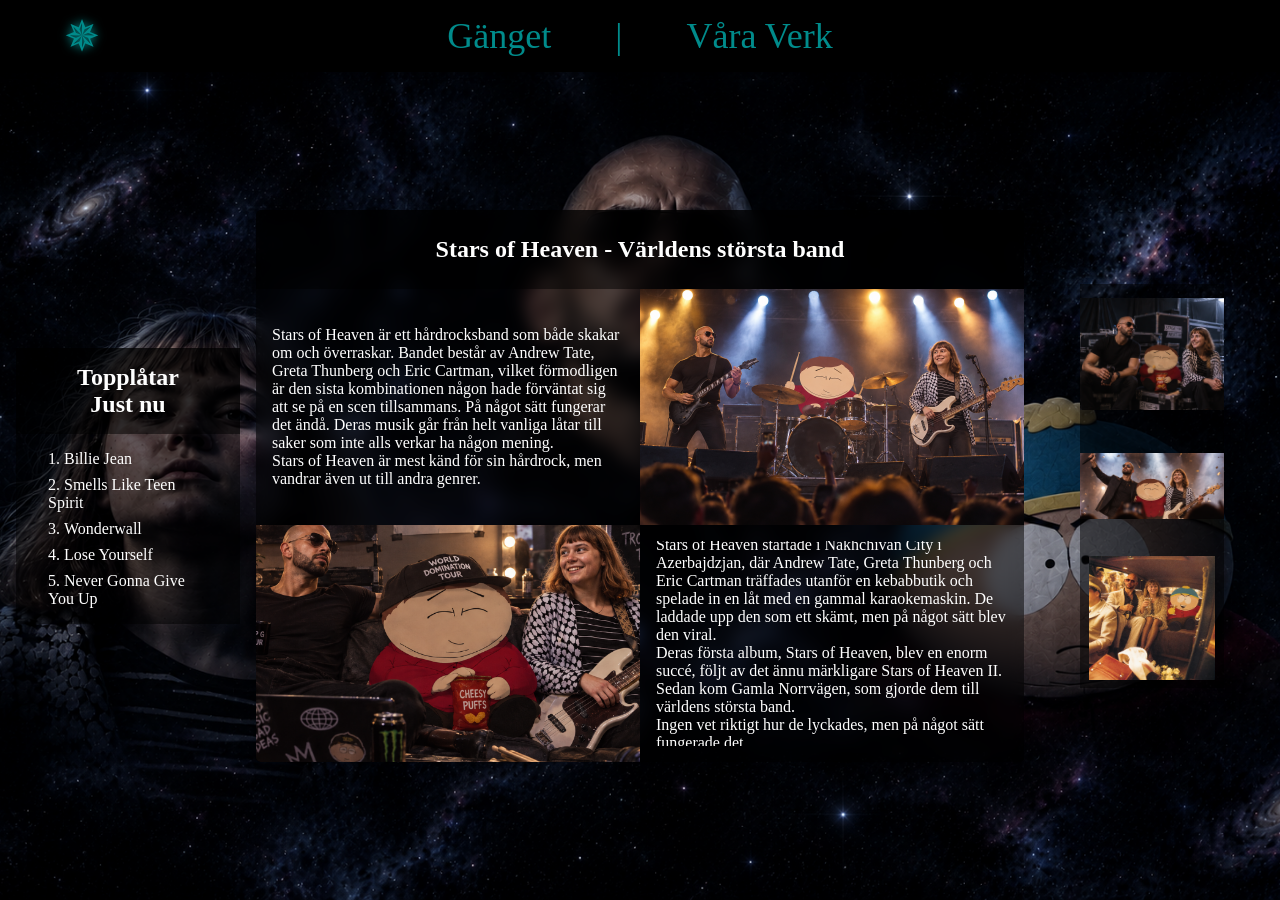
<file: index.html>
<!DOCTYPE html>
<html lang="sv">
<head>
    <meta charset="UTF-8">
    <title>Stars of Heaven</title>
    <meta name="viewport" content="width=device-width, initial-scale=1">
    <link rel="stylesheet" href="style.css">
</head>
<body>
    <nav class="nav">
        <a href="index.html" class="home" id="active">✵</a>
        <ul>
            <li><a href="band.html">Gänget</a></li>
            <li>|</li>
            <li><a href="verk.html">Våra Verk</a></li>
        </ul>
    </nav>
    <main class="main">
        <div class="content">
            <article class="about">
                <header class="a-header">
                    <h1>Stars of Heaven - Världens största band</h1>
                </header>
                <p class="text">Stars of Heaven är ett hårdrocksband som både skakar om och överraskar. Bandet består av Andrew Tate, Greta Thunberg och Eric Cartman, vilket förmodligen är den sista kombinationen någon hade förväntat sig att se på en scen tillsammans. På något sätt fungerar det ändå. Deras musik går från helt vanliga låtar till saker som inte alls verkar ha någon mening.<br>
                Stars of Heaven är mest känd för sin hårdrock, men vandrar även ut till andra genrer.
                </p>
                <img src="images/scen.png" alt="Stars of Heaven på scen" class="img">
                <img src="images/cheesepuffs.png" alt="Stars of Heaven tar det lugnt i en studio" class="img2">
                <p class="text2">Stars of Heaven startade i Nakhchivan City i Azerbajdzjan, där Andrew Tate, Greta Thunberg och Eric Cartman träffades utanför en kebabbutik och spelade in en låt med en gammal karaokemaskin. De laddade upp den som ett skämt, men på något sätt blev den viral.<br>
                Deras första album, Stars of Heaven, blev en enorm succé, följt av det ännu märkligare Stars of Heaven II. Sedan kom Gamla Norrvägen, som gjorde dem till världens största band.<br>
                Ingen vet riktigt hur de lyckades, men på något sätt fungerade det.
                </p>
            </article>
        </div>
        <aside class="left">
            <div class="topdiv">
                <h2>Topplåtar<br>Just nu</h2>    
                <ol class="toplist">
                    <li>Billie Jean</li>
                    <li>Smells Like Teen Spirit</li>
                    <li>Wonderwall</li>
                    <li>Lose Yourself</li>
                    <li>Never Gonna Give You Up</li>
                </ol>
            </div>
        </aside>
        <aside class="right">
            <div class="gallery">
                <img src="images/backstage.png" alt="Stars of Heaven backstage" class="gimg">
                <img src="images/scen2.png" alt="Stars of Heaven på scen" class="gimg2">
                <img src="images/album1.png" alt="Albumet Stars of Heavens cover" class="gimg3">
            </div>
        </aside>
    </main>
</body>
</html>
</file>
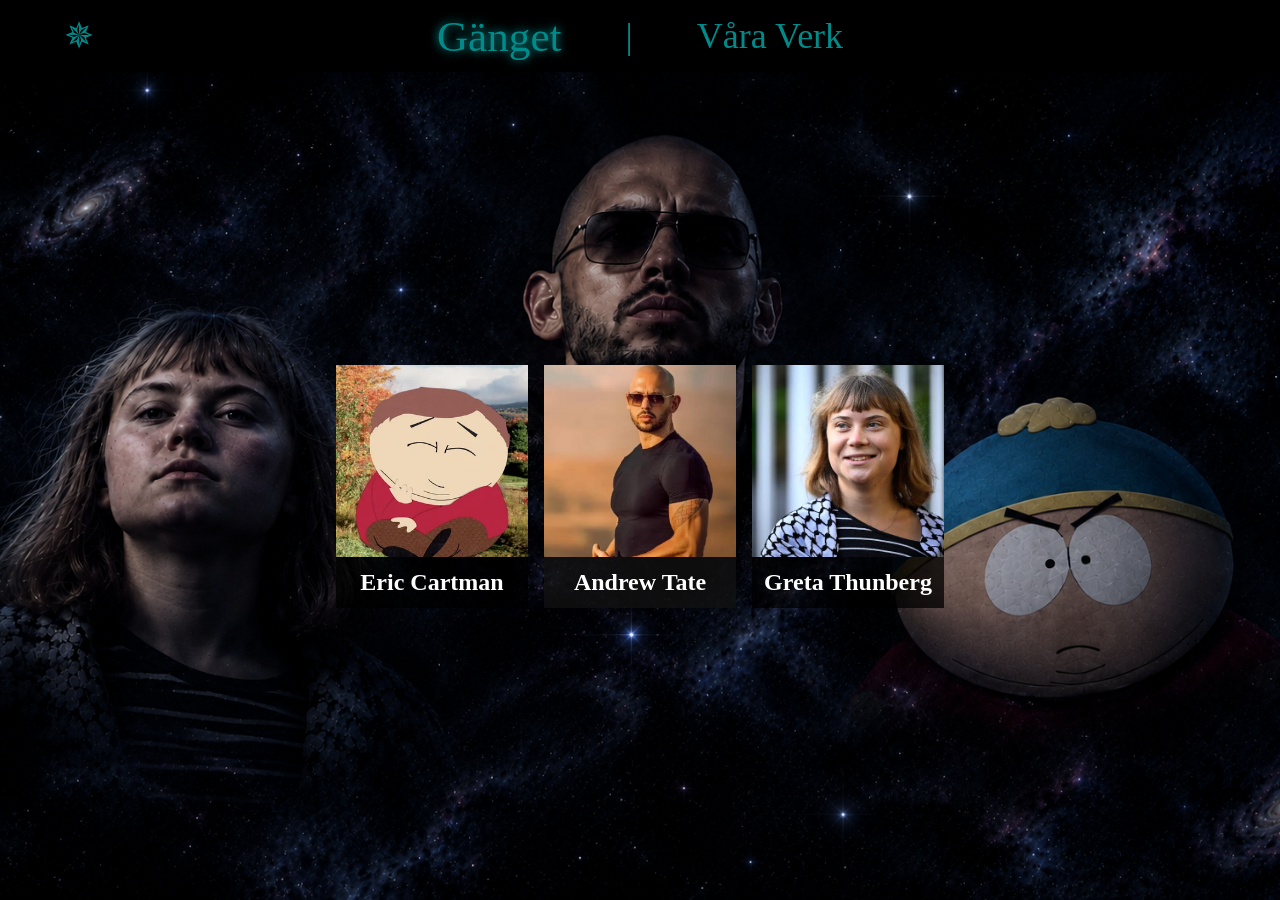
<file: band.html>
<!DOCTYPE html>
    <html lang="sv">
    <head>
        <meta charset="UTF-8">
        <title>Stars Of Heaven</title>
        <meta name="viewport" content="width=device-width, initial-scale=1">
        <link rel="stylesheet" href="style.css">
    </head>
    <body>
        <nav class="nav">
            <a href="index.html" class="home">✵</a>
            <ul>
                <li><h1><a href="band.html" id="active">Gänget</a></h1></li>
                <li>|</li>
                <li><a href="verk.html">Våra Verk</a></li>
            </ul>
        </nav>
        <main class="band">
            <div class="cards">
        <article class="card" tabindex="0">
            <img src="images/cartman.png" alt="Eric Cartman">
            <h2>Eric Cartman</h2>
            <div class="card-more">
                <div class="card-more-inner">
                    <p><strong>Roll:</strong> Sång &amp; trumma</p>
                    <p>Född i Colorado, USA. Eric spelar trummor och sjunger i Stars of Heaven. Med sin starka personlighet, humor och energi gör han varje framträdande minnesvärt.</p>
                </div>
            </div>
        </article>
        <article class="card" tabindex="0">
            <img src="images/tate.jpg" alt="Andrew Tate">
            <h2>Andrew Tate</h2>
            <div class="card-more">
                <div class="card-more-inner">
                    <p><strong>Roll:</strong> Gitarr</p>
                    <p>Född den 1 december 1986 i Washington, D.C., USA. Andrew spelar gitarr i Stars of Heaven och bidrar med kraftfulla riff och en självsäker scennärvaro.</p>
                </div>
            </div>
        </article>
            <article class="card" tabindex="0">
            <img src="images/thunberg.jpg" alt="Greta Thunberg">
            <h2>Greta Thunberg</h2>
            <div class="card-more">
                <div class="card-more-inner">
                    <p><strong>Roll:</strong> Sång &amp; gitarr</p>
                    <p>Född den 3 januari 2003 i Stockholm, Sverige. Greta är en av bandets sångare och bidrar med en stark röst och mycket passion till musiken.</p>
                </div>
            </div>
            </article>
            </div>
        </main>
    </body>
    </html>
</file>
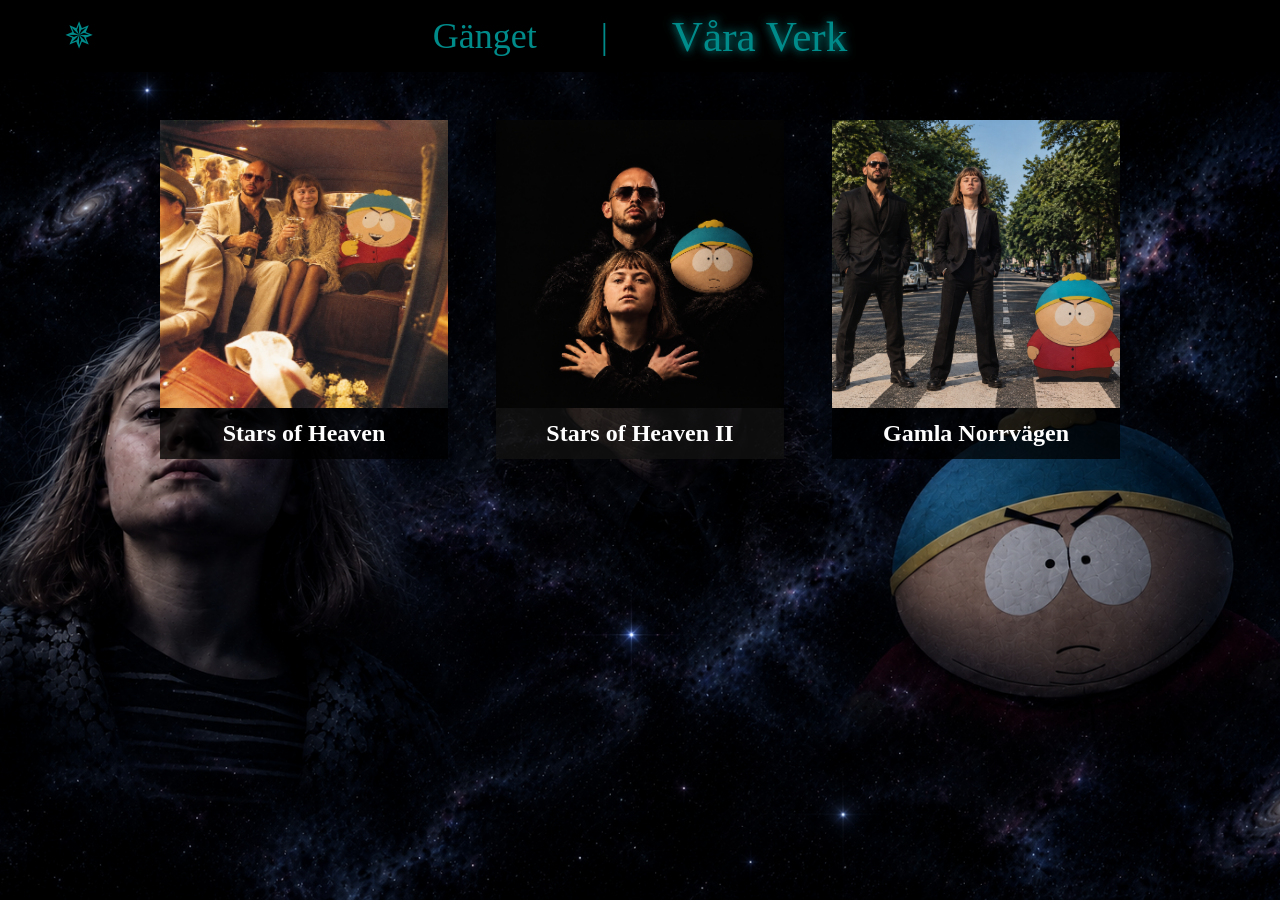
<file: verk.html>
<!DOCTYPE html>
<html lang="sv">
<head>
    <meta charset="UTF-8">
    <title>Stars Of Heaven</title>
    <meta name="viewport" content="width=device-width, initial-scale=1">
    <link rel="stylesheet" href="style.css">
</head>
<body>
    <nav class="nav">
        <a href="index.html" class="home">✵</a>
        <ul>
            <li><a href="band.html">Gänget</a></li>
            <li>|</li>
            <li><h1><a href="verk.html" id="active">Våra Verk</a></h1></li>
        </ul>
    </nav>
    <main class="verk">
        <div class="s-cards">
        <article class="s-card" tabindex="0">
            <img src="images/album1.png" alt="Bild på Stars of Heaven albumets cover">
            <h2>Stars of Heaven</h2>
            <div class="s-card-more">
                <div class="s-card-more-inner">
                    <ol>
                        <li>Billie Jean — 4:54</li>
                        <li>Seven Nation Army — 3:52</li>
                        <li>Bad Romance — 4:54</li>
                        <li>Smells Like Teen Spirit — 5:01</li>
                        <li>Despacito — 3:48</li>
                        <li>Take On Me — 3:45</li>
                        <li>Moonlight Sonata — 5:00</li>
                        <li>In Da Club — 3:13</li>
                        <li>Barbie Girl — 3:17</li>
                        <li>Du Hast — 3:54</li>
                        <li>Gangnam Style — 3:39</li>
                        <li>Wonderwall — 4:18</li>
                    </ol>
                </div>
            </div>
        </article>
        <article class="s-card" tabindex="0">
            <img src="images/album2.png" alt="bild på Stars of Heaven två cover">
            <h2>Stars of Heaven II</h2>
            <div class="s-card-more">
                <div class="s-card-more-inner">
                    <ol>
                        <li>Bad Guy — 3:14</li>
                        <li>Free Bird — 9:08</li>
                        <li>What Is Love — 4:29</li>
                        <li>Beat It — 4:18</li>
                        <li>Feel Good Inc. — 3:42</li>
                        <li>Axel F — 2:54</li>
                        <li>Waka Waka — 3:22</li>
                        <li>Crazy Frog — 2:56</li>
                        <li>Lose Yourself — 5:26</li>
                        <li>Take Me Out — 3:57</li>
                        <li>Never Gonna Give You Up — 3:32</li>
                        <li>We Will Rock You — 2:02</li>
                        <li>Dragostea Din Tei — 4:11</li>
                    </ol>
                </div>
            </div>
        </article>
            <article class="s-card" tabindex="0">
            <img src="images/album3.png" alt="bild på Gamla Norrvägen cover">
            <h2>Gamla Norrvägen</h2>
            <div class="s-card-more">
                <div class="s-card-more-inner">
                    <ol>
                        <li>Thriller — 5:57</li>
                        <li>All Star — 3:20</li>
                        <li>HUMBLE. — 2:57</li>
                        <li>Sandstorm — 3:45</li>
                        <li>My Heart Will Go On — 4:40</li>
                        <li>Eye of the Tiger — 4:05</li>
                        <li>Macarena — 4:12</li>
                        <li>Chop Suey! — 3:30</li>
                        <li>Stayin' Alive — 4:45</li>
                        <li>Baby — 3:37</li>
                        <li>Rasputin — 5:51</li>
                        <li>Africa — 4:55</li>
                    </ol>
                </div>
            </div>
            </article>
        </div>
    </main>
</body>
</html>
</file>
<file: style.css>
body{
    height: 100vh;
    margin: 0;
    padding: 0;
    display: grid;
    grid-template: minmax(0, 8%) minmax(0, 92%) / 1fr; 
    grid-template-areas:
        "navigation"
        "main";
    color: white;
}
nav ul{
    list-style-type: none;
    display: flex;
    justify-content: center;
    align-items: center;
    gap: 5%;
    color: darkcyan;
    margin: 0;
    padding: 0;
    width: 100%;
    user-select: none;
}
nav li, nav a{
    font-size: clamp(.5rem, 50cqh, 4rem);
}
#active{
    font-size: clamp(.5rem, 60cqh, 4rem);
    text-shadow: 0 0 10px rgb(7, 161, 161); 
}
.nav h1{
    font-size: inherit;
    font-weight: inherit;
    margin: 0;
    display: inline;  
}
li a{
    color: inherit;
    text-decoration: none;
    display: inline-block;

}
.home{
    position: absolute;
    left: 5%;
    color: darkcyan;
    text-decoration: none;
}
li a:hover, .home:hover{
    transform: scale(1.3);
}
li a, .home{
    transition: transform 0.2s cubic-bezier(0.19, 1, 0.22, 1);
}
.nav{
    grid-area: navigation;
    container-type: size;
    position: relative;
    background-color: black;
    display: flex;
    justify-content: center;
    align-items: center;
}
.main{
    grid-area: main;
    display: grid;
    grid-template: minmax(0, 1fr) / 1fr 3fr 1fr;
    grid-template-areas: 
    "left content right";
}
.band{
    grid-area: main;
    display: flex;
    align-items: center;
    justify-content: center;
    min-height: 0;
    overflow: auto;
}
.verk{
    grid-area: main;
    min-height: 0;
    overflow: auto;
}
.main, .band, .verk{
    background: rgb(30, 30, 30) url("images/bakgrund.jpg") center / cover no-repeat;
}
.left{
    grid-area: left;
    padding: 1rem;
    overflow: hidden;
    display: flex;
    flex-direction: column;
    align-items: center;
    justify-content: center;
    gap: 1rem;
}
.right{
    grid-area: right;
    display: flex;
    padding: 10%;
    justify-content: center;
    align-items: center;
}
.content{
    grid-area: content;
    display: grid;
    grid-template-rows: minmax(0, 1fr) minmax(0, 4fr) minmax(0, 1fr);
    grid-template-areas: 
    "."
    "about"
    "."; 
}
.about{
    grid-area: about;
    background-color: rgb(0 0 0 / 50%);
    backdrop-filter: blur(8px);
    border-radius: 5px;
    overflow: hidden;
    display: grid;
    grid-template: minmax(0, 1fr) minmax(0, 3fr) minmax(0, 3fr) / 1fr 1fr;
    grid-template-areas: 
    "header header"
    "text img"
    "img2 text2";
    
}
.a-header{
    grid-area: header;
    background-color: rgb(0 0 0 / 50%);
    display: flex;
    justify-content: center;
    align-items: center;
}
.text{
    grid-area: text;
    padding: 1rem;
}
.text2{
    grid-area: text2;
    padding: 1rem;
}
.img{
    grid-area: img;
}
.img2{
    grid-area: img2;
}
.text, .text2, .img, .img2 {
    display: flex;
    justify-content: center;
    align-items: center;
    overflow: hidden;
}
.about img {
    width: 100%;
    height: 100%;
    object-fit: cover;
}
.toplist{
    margin: 0;
    padding: 1rem;
    padding-left: 2rem;
    padding-right: 2rem;
    list-style-position: inside;
    gap: 0.5rem;
    display: flex;
    flex-direction: column;
}
.topdiv{
    display: flex;
    flex-direction: column;
    justify-content: stretch;
    align-items: stretch;
    background-color: rgb(0 0 0 / 50%);
}
.topdiv h2{
    margin: 0;
    padding: 1rem;
    text-align: center;
    background-color: rgb(0 0 0 / 50%);

}
.gallery{
    background-color: rgb(0 0 0 / 50%);
    display: grid;
    grid-template: repeat(3,minmax(0, 1fr)) / minmax(0, 1fr);
    gap: 0.5rem;
    height: 50%;
    width: 70%;
    padding-top: 0.5rem;
    padding-bottom: 0.5rem;
    grid-template-areas: 
    "gimg"
    "gimg2"
    "gimg3";
    overflow: hidden;
}
.gimg{
    grid-area: gimg;
}
.gimg2{
    grid-area: gimg2;
}
.gimg3{
    grid-area: gimg3;
}
.gallery img{
    border-collapse: collapse;
    width: 100%;
    height: 100%;
    min-width: 0;
    min-height: 0;
    object-fit: contain;
    display: block;
}
.cards{
    display: flex;
    flex-wrap: wrap;
    flex-direction: row;
    justify-content: center;
    align-items: flex-start;
    align-content: flex-start;
    height: fit-content ;
    gap: 1rem; 
    padding: 1rem;
}
.card{
    background-color: rgb(0 0 0 / 50%);
    width: 12rem;
    color: white;
    position: relative;
    overflow: visible;
    outline-offset: 2px;
}
.card img{
    display: block;
    width: 100%;
    aspect-ratio: 1;
    object-fit: cover;
}
.card h2{
    margin: 0;
    padding: 0.75rem;
    text-align: center;
    background-color: rgb(0 0 0 / 50%);
}
.card-more{
    display: grid;
    grid-template-rows: 0fr;              
    transition: grid-template-rows 0.4s ease;
    position: absolute;
    left: 0;
    right: 0;
    top: 100%;  
    background-color: rgb(0 0 0 / 50%);
    border-radius: 0 0 5px 5px;
}
.card-more-inner{
    overflow: hidden;
    min-height: 0;
}
.card-more-inner p{
    margin: 0;
    padding: 0.75rem 1rem 0;
}
.card-more-inner p:last-child{
    padding-bottom: 1rem;
}
.card:hover .card-more,
.card:focus-within .card-more{
    grid-template-rows: 1fr;               
}
.s-cards{
    display: flex;
    flex-wrap: wrap;
    flex-direction: row;
    justify-content: center;
    align-items: flex-start;
    align-content: flex-start;
    height: fit-content;
    gap: 3rem; 
    padding: 1rem;
    padding-top: 3rem;
}
.s-card{
    background-color: rgb(0 0 0 / 50%);
    width: 18rem;
    color: white;
    position: relative;
    overflow: visible;
    outline-offset: 2px;
}
.s-card:nth-child(even), .card:nth-child(even){
    background-color: rgba(56, 55, 55, 0.5);
}
.s-card li:nth-child(even), .card li:nth-child(even){
    color: rgb(154, 154, 154);
}
.s-card img{
    display: block;
    width: 100%;
    aspect-ratio: 1;
    object-fit: cover;
}
.s-card h2{
    margin: 0;
    padding: 0.75rem;
    text-align: center;
    background-color: rgb(0 0 0 / 50%);
}
.s-card-more{
    display: grid;
    grid-template-rows: 0fr;              
    transition: grid-template-rows 0.4s ease;
    position: absolute;
    left: 0;
    right: 0;
    top: 100%;  
    background-color: rgb(0 0 0 / 50%);
    border-radius: 0 0 5px 5px;
}
.s-card-more-inner{
    overflow: hidden;
    min-height: 0;
    display: flex;
    justify-content: center;
}
.s-card-more-inner ol{
    margin: 0;
    padding: 0.75rem 1rem 1rem;
    list-style-position: inside;
}
.s-card-more-inner li{
    margin-top: 0.4rem;
}
.s-card:hover .s-card-more,
.s-card:focus-within .s-card-more{
    grid-template-rows: 1fr;               
}
</file>
